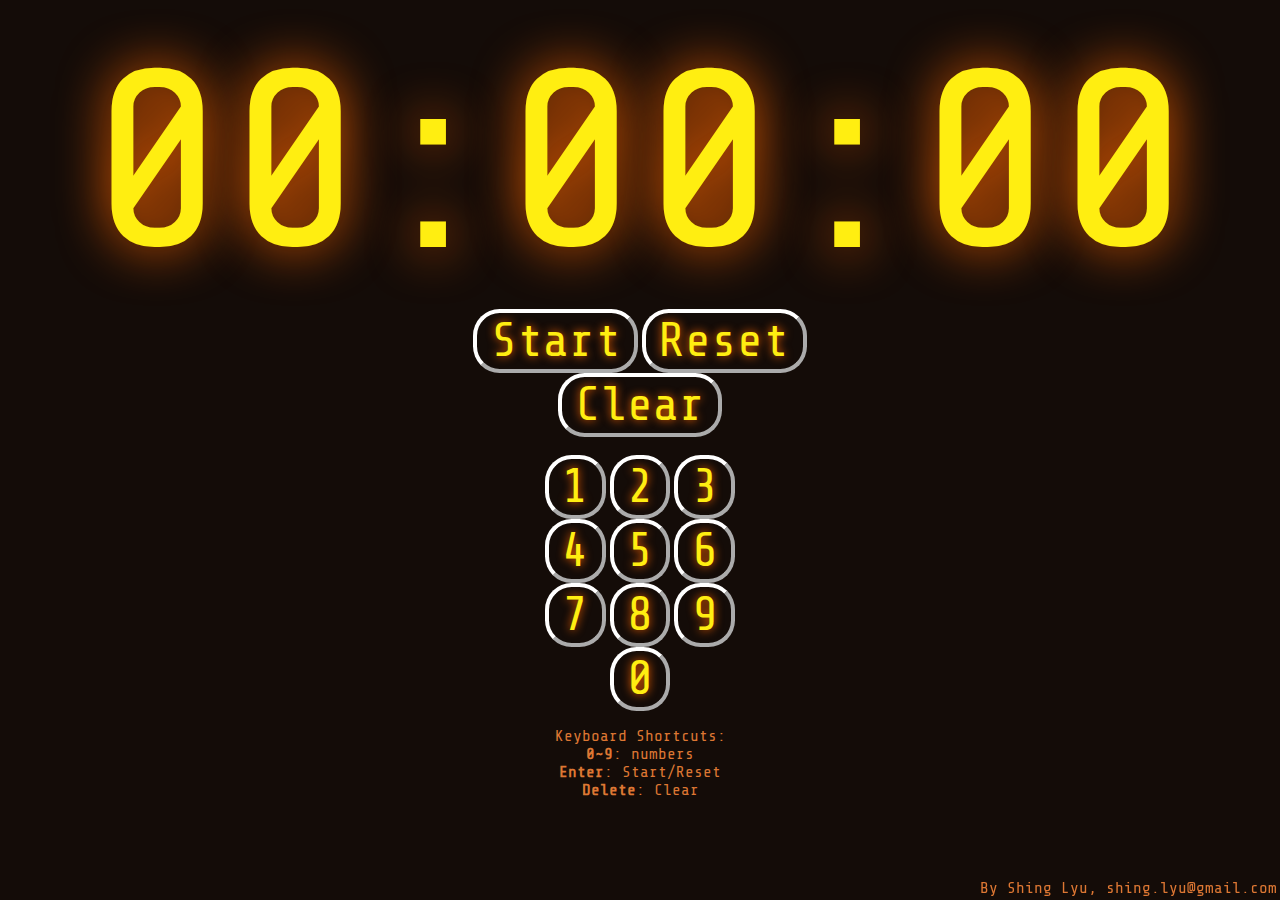
<file: index.html>
<html>
   <head>
      <title>Redirecting to Shing Lyu's Homepage</title>
      <meta http-equiv="refresh" content="0; URL=countdown.html">
      <meta name="keywords" content="automatic redirection">
   </head>
   <body>
      If your browser doesn't automatically go there within a few seconds, 
      you may want to manually go to 
      <a href="countdown.html">Countdown timer</a>.
      <script>
         (function(i,s,o,g,r,a,m){i['GoogleAnalyticsObject']=r;i[r]=i[r]||function(){
               (i[r].q=i[r].q||[]).push(arguments)},i[r].l=1*new Date();a=s.createElement(o),
            m=s.getElementsByTagName(o)[0];a.async=1;a.src=g;m.parentNode.insertBefore(a,m)
         })(window,document,'script','//www.google-analytics.com/analytics.js','ga');
         
         ga('create', 'UA-41750191-1', 'shinglyu.github.io');
         ga('send', 'pageview');
         
      </script>
   </body>
</html>
</file>
<file: countdown.css>
html {
    height: 100%;
}
body {
    /*background-color:#f5f5dc;*/
    margin:0;
    
    background-color:#140c08;
    text-align:center;
    min-height: 100%;
    /*
    -moz-box-shadow:inset 0 0 10px #000000;
    -webkit-box-shadow:inset 0 0 10px #000000;
    box-shadow:inset 0 0 100px #dd2200;
    */
}
.bodyGlow{
    -moz-box-shadow:inset 0 0 100px #dd2200;
    -webkit-box-shadow:inset 0 0 100px #dd2200;
    box-shadow:inset 0 0 100px #dd2200;
    background-color:#ffee11;
}
h1, h2, h3, p {
   color: #dd7733;
   font-family:"Share Tech Mono",Helvetica, Arial, sans-serif;
}

h1 {
   /*font-size:72pt;*/
   font-family:"Share Tech Mono","Lucida Console", Monaco, monospace;
   font-weight:normal;
   color:#ffee11;
   text-shadow: 0 0 0.3em #dd2200;
   text-shadow: 0 0 0.2em #ff6600;

}
#countdown{
   margin:0;
   /*
   margin-top:0;
   margin-bottom:0;
   */
   padding-top:15pt;
}

#errorMsg{
   visibility:hidden;
}

#credit {
    position:fixed;
    bottom:0px;
    right:0px;
    margin:3px;
}

button {
   font-family:"Share Tech Mono",Helvetica, Arial, sans-serif;
   font-size:36pt;
   color:#ffee11;
   text-shadow: 0 0 0.3em #dd2200;
   text-shadow: 0 0 0.2em #ff6600;

   padding-right:10pt;
   padding-left:10pt;

   background-color:#140c08;
   border-radius:20pt;
   border-width:3pt;
   border-color:#ffffff;
}
button:disabled{
   font-family:"Share Tech Mono",Helvetica, Arial, sans-serif;
   font-size:36pt;
   color:#553322;
   text-shadow: 0 0 0em #dd2200;

   padding-right:10pt;
   padding-left:10pt;

}
</file>
